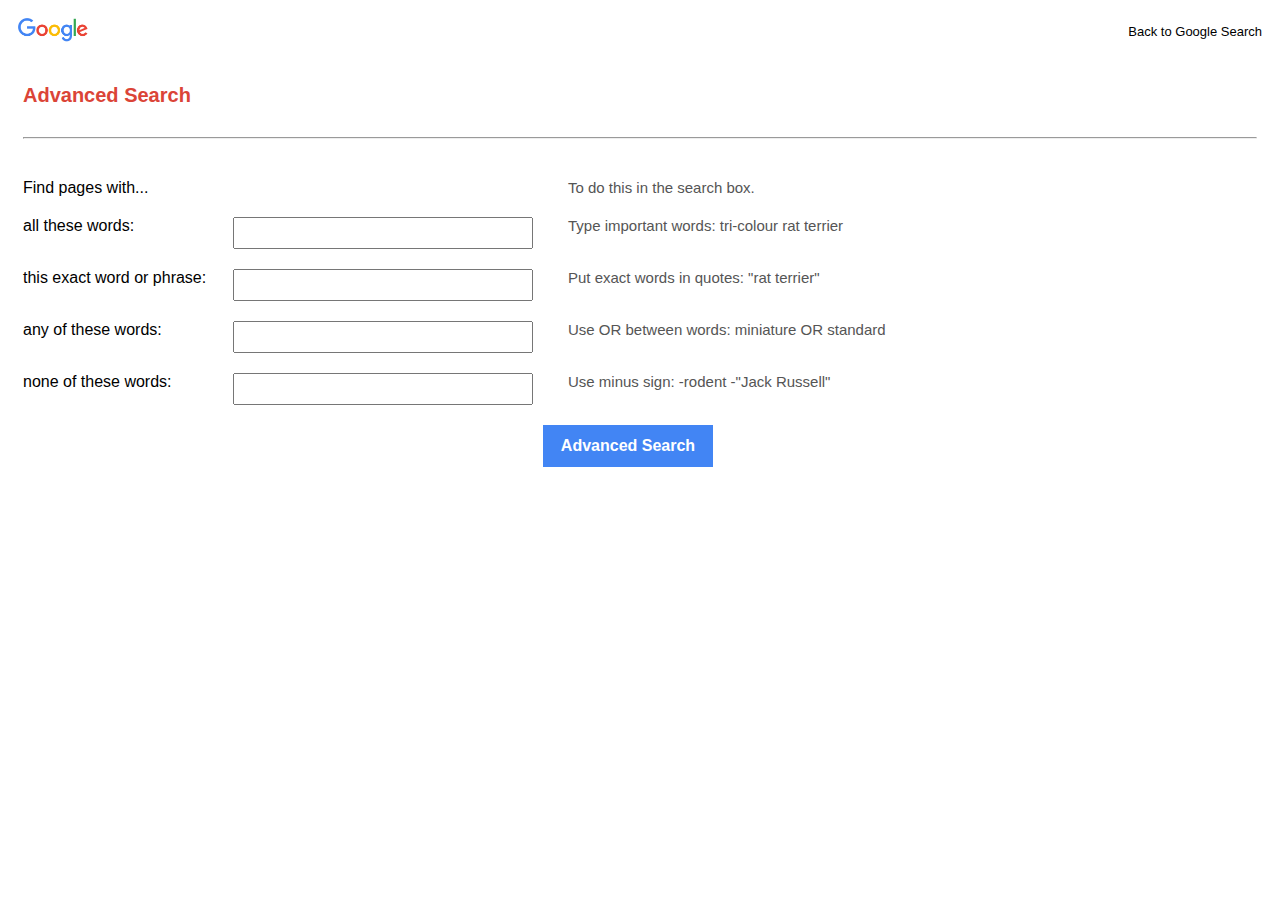
<file: advanced.html>
<!DOCTYPE html>
<html lang="en">
	<head>
		<title>Search</title>
		<meta name="viewport" content="width=device-width, initial-scale=1.0">
		<link href="styles/advanced.css" rel="stylesheet">
		<link rel="preconnect" href="https://fonts.googleapis.com">
		<link rel="preconnect" href="https://fonts.gstatic.com" crossorigin>
		<link href="https://fonts.googleapis.com/css2?family=Poppins:ital,wght@0,100;0,200;0,300;0,400;0,500;0,600;0,700;0,800;0,900;1,100;1,200;1,300;1,400;1,500;1,600;1,700;1,800;1,900&display=swap" rel="stylesheet">
	</head>
	<body>
		<nav>
			<a href="index.html">
				<img src="static/googleLogo.png">
			</a>
			<a href="index.html" class="back">Back to Google Search</a>
		</nav>
		<div class="container">
			<h1>Advanced Search</h1>
			<hr>
			<form action="https://www.google.com/search">
				<div style="grid-column: 1/3;">Find pages with...</div>
				<div class="hint" style="grid-column: 3/3;">To do this in the search box.</div>

				<div>all these words:</div>
				<input type="text" name="as_q" id="as_q">
				<div class="hint">Type important words: tri-colour rat terrier</div>

				<div>this exact word or phrase:</div>
				<input type="text" name="as_epq" id="as_epq">
				<div class="hint">Put exact words in quotes: "rat terrier"</div>

				<div>any of these words:</div>
				<input type="text" name="as_oq" id="as_oq">
				<div class="hint">Use OR between words: miniature OR standard</div>

				<div>none of these words:</div>
				<input type="text" name="as_eq" id="as_eq">
				<div class="hint">Use minus sign: -rodent -"Jack Russell"</div>

				<button type="submit">Advanced Search</button>
			</form>
		</div>
	</body>
</html>
</file>
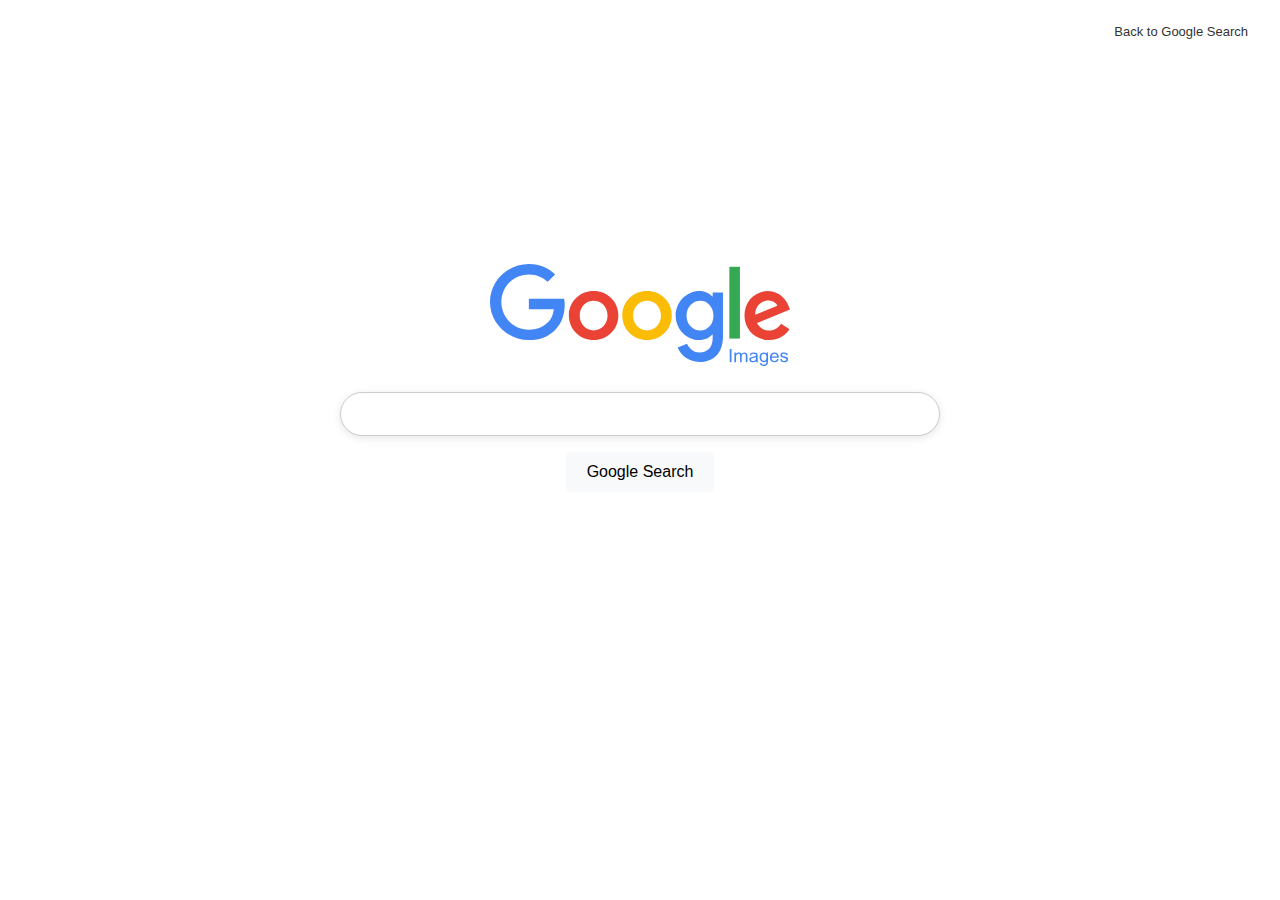
<file: images.html>
<!DOCTYPE html>
<html lang="en">
	<head>
		<title>Search</title>
		<meta name="viewport" content="width=device-width, initial-scale=1.0">
		<link href="styles/styles.css" rel="stylesheet">
		<link rel="preconnect" href="https://fonts.googleapis.com">
		<link rel="preconnect" href="https://fonts.gstatic.com" crossorigin>
		<link href="https://fonts.googleapis.com/css2?family=Poppins:ital,wght@0,100;0,200;0,300;0,400;0,500;0,600;0,700;0,800;0,900;1,100;1,200;1,300;1,400;1,500;1,600;1,700;1,800;1,900&display=swap" rel="stylesheet">
	</head>
	<body>
		<nav class="navbar">
			<a href="index.html">Back to Google Search</a>
		</nav>
		<div class="container">
			<a href="index.html">
				<img src="static/googleImages.svg">
			</a>
			<form action="https://www.google.com/search">
				<input type="text" name="q" autocomplete="off" autofocus>
				<input type="hidden" name="tbm" value="isch">
				<div class="button">
					<button type="submit">Google Search</button>
				</div>
			</form>
		</div>
	</body>
</html>
</file>
<file: styles/advanced.css>
* {
  box-sizing: border-box;
	font-family: "Arial", sans-serif;
}

.container {
	padding: 15px;
	min-width: 768px;
	overflow-x: auto;
}

hr {
	background-color: #555;
}

h1 {
	font-size: 20px;
	font-weight: 600;
	color: #DB4437;
	margin-bottom: 30px;
}

nav {
	display: flex;
	justify-content: space-between;
	align-items: center;
	padding: 10px;
}

nav img {
	width: 70px;
}

nav .back {
	color: black;
	text-decoration: none;
	font-size: small;
}

form {
	display: grid;
	margin-top: 40px;
	grid-template-columns: 200px 300px auto;
	grid-row-gap: 20px;
	grid-column-gap: 10px;
	align-items: start;
}

.hint {
	color: #555;
	font-size: 15px;
	margin-left: 25px;
}

input {
	width: 100%;
	padding: 6px;
	font-size: 14px;
}

button {
	width: 170px;
  padding: 10px;
  font-size: 1rem;
  font-weight: 600;
  border: 2px solid transparent;
  color: white;
  background-color: #4285F4;
	grid-column: 3/3;
}

button:hover {
  box-shadow: 0 2px 8px rgba(0, 0, 0, 0.2);
}
</file>
<file: styles/styles.css>
* {
  box-sizing: border-box;
}

body {
  margin: 0;
}

.container {
  font-family: 'Poppins', sans-serif;
  display: flex;
  flex-direction: column;
  align-items: center;
  gap: 1.2rem;
  width: 100%;
  max-width: 600px;
  margin: 0 auto;
  min-height: 70vh;
  justify-content: center
}

.container img {
  width: auto;
  max-width: 100%;
}

form {
  width: 100%;
  display: flex;
  flex-direction: column;
  gap: 16px;
  align-items: center;
}

input {
  width: 100%;
  padding: 12px 20px;
  font-size: 1rem;
  border-radius: 24px;
  border: 1px solid #ccc;
  outline: none;
  box-shadow: 0 2px 8px rgba(0, 0, 0, 0.1);
}

input:hover {
  box-shadow: 0 2px 8px rgba(0, 0, 0, 0.25);
}

.button {
  display: flex;
  gap: 10px;
  flex-wrap: wrap;
  justify-content: center;
}

button {
  padding: 10px 20px;
  font-size: 1rem;
  border-radius: 4px;
  border: 1px solid transparent;
  background-color: #f8f9fa;
  cursor: pointer;
}

button:hover {
  border: 1px solid #aaa;
  box-shadow: 0 2px 8px rgba(0, 0, 0, 0.2);
}

.navbar {
  width: 100%;
  padding: 1.5rem 2rem;
	display: flex;
  justify-content: flex-end;
}

.navbar ul {
	list-style: none;
	padding: 0;
	margin: 0;
	gap: 1rem;
	display: flex;
}

.navbar a {
  font-family: "Arial", sans-serif;
  font-size: small;
	text-decoration: none;
	color: #333;
}
</file>
